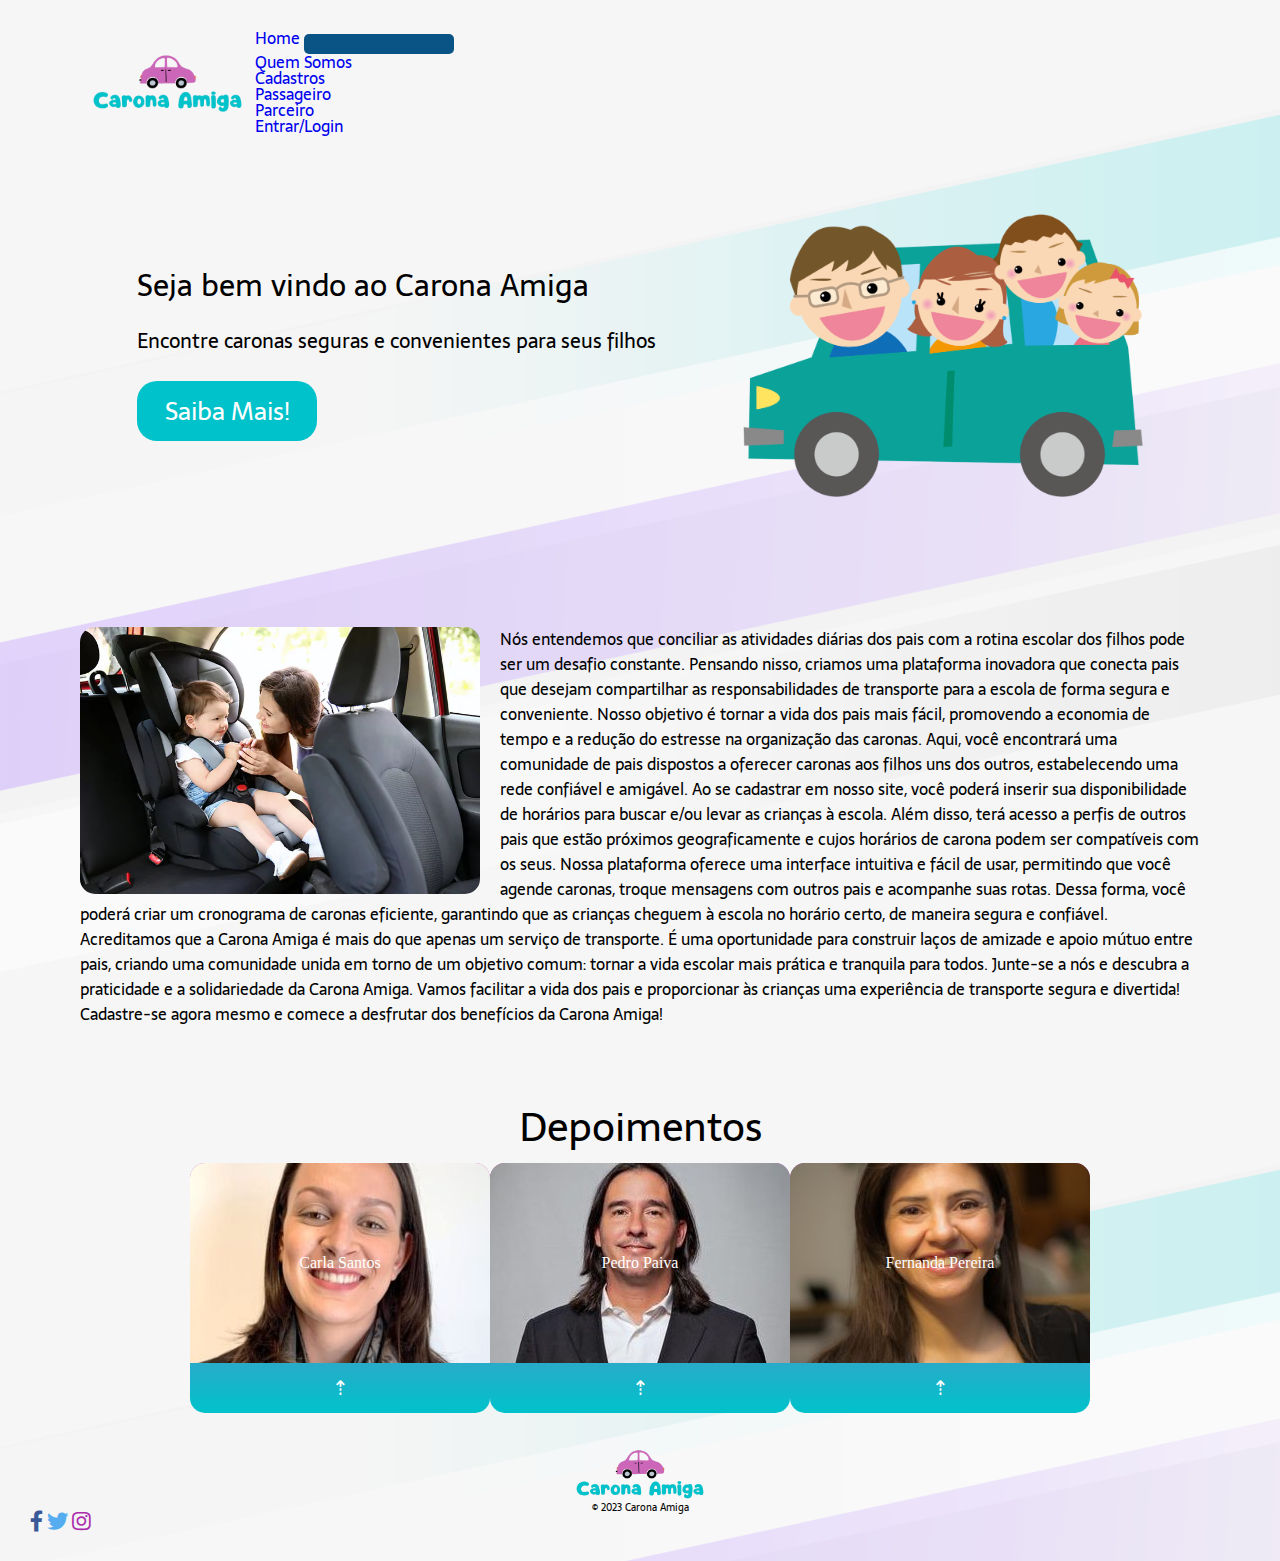
<file: index.html>
<!DOCTYPE html>
<html lang="pt-br">
<head>
    <meta charset="UTF-8">
    <meta http-equiv="X-UA-Compatible" content="IE=edge">
    <meta name="viewport" content="width=device-width, initial-scale=1.0">
    <meta name="description" content="Encontre caronas seguras e convenientes para seus filhos">
    <link rel="stylesheet" href="css/reset.css">
    <link href="https://cdn.jsdelivr.net/npm/bootstrap@5.3.0-alpha3/dist/css/bootstrap.min.css" rel="stylesheet" integrity="sha384-KK94CHFLLe+nY2dmCWGMq91rCGa5gtU4mk92HdvYe+M/SXH301p5ILy+dN9+nJOZ" crossorigin="anonymous">
    <link rel="stylesheet" href="https://cdnjs.cloudflare.com/ajax/libs/font-awesome/5.15.3/css/all.min.css"/>
    <link rel="stylesheet" type="text/css" href="css/style.css">

    <script defer src="index.js"></script>

    <title>Carona Amiga</title>
</head>
<body>
   <header class="cabecalho">
    <img class="logo-cabecalho" src="img/Logotipo Creche Escola Infantil.png" alt="Logo Carona Amiga">
    <nav class="navegador">
        <nav class="navbar navbar-expand-lg bg-body-tertiary">
  <div class="container-fluid">
    <a class="navbar-brand" href="index.html">Home</a>
    <button class="navbar-toggler" type="button" data-bs-toggle="collapse" data-bs-target="#navbarSupportedContent" aria-controls="navbarSupportedContent" aria-expanded="false" aria-label="Toggle navigation">
      <span class="navbar-toggler-icon"></span>
    </button>
    <div class="collapse navbar-collapse" id="navbarSupportedContent">
      <ul class="navbar-nav me-auto mb-2 mb-lg-0">
        <li class="nav-item">
          <a class="nav-link active" aria-current="page" href="./html/quemSomos.html">Quem Somos</a>
        </li>
        <li class="nav-item dropdown">
          <a class="nav-link dropdown-toggle" href="#" role="button" data-bs-toggle="dropdown" aria-expanded="false">
            Cadastros
          </a>
          <ul class="dropdown-menu">
            <li><a class="dropdown-item" href="./html/passageiro.html">Passageiro</a></li>
            <li><a class="dropdown-item" href="./html/parceiro.html">Parceiro</a></li>
          </ul>
                  <li class="nav-item">
          <a class="nav-link" href="./html/login.html">Entrar/Login</a>
        </li>
        </li>
      </ul>
    </div>
  </div>
</nav>
    </nav>
   </header> 

   <main class="conteudo">
    <section class="conteudo-principal">
        <div class="conteudo-escrito">
            <h1 class="titulo-principal">Seja bem vindo ao Carona Amiga</h1>
            <h2 class="texto-principal">Encontre caronas seguras e convenientes para seus filhos</h2>
            
            <a href="./html/quemSomos.html"><button class="botao-principal">Saiba Mais!</button></a>
            
        </div>
        <img class="imagem-principal" src="img/Desenho-de-um-familia-feliz-no-carro-1024x725.png" alt="Imagem - Carro da família">
    </section>
   </main>

   <section class="corpo-home">

    <img class="img-home" src="./img/carro-viagem.webp">

    <span class="texto-corpo">
      Nós entendemos que conciliar as atividades diárias dos pais com a rotina escolar dos filhos pode ser um desafio constante. Pensando nisso, criamos uma plataforma inovadora que conecta pais que desejam compartilhar as responsabilidades de transporte para a escola de forma segura e conveniente.
Nosso objetivo é tornar a vida dos pais mais fácil, promovendo a economia de tempo e a redução do estresse na organização das caronas. Aqui, você encontrará uma comunidade de pais dispostos a oferecer caronas aos filhos uns dos outros, estabelecendo uma rede confiável e amigável.
Ao se cadastrar em nosso site, você poderá inserir sua disponibilidade de horários para buscar e/ou levar as crianças à escola. Além disso, terá acesso a perfis de outros pais que estão próximos geograficamente e cujos horários de carona podem ser compatíveis com os seus.
Nossa plataforma oferece uma interface intuitiva e fácil de usar, permitindo que você agende caronas, troque mensagens com outros pais e acompanhe suas rotas. Dessa forma, você poderá criar um cronograma de caronas eficiente, garantindo que as crianças cheguem à escola no horário certo, de maneira segura e confiável.
Acreditamos que a Carona Amiga é mais do que apenas um serviço de transporte. É uma oportunidade para construir laços de amizade e apoio mútuo entre pais, criando uma comunidade unida em torno de um objetivo comum: tornar a vida escolar mais prática e tranquila para todos.
Junte-se a nós e descubra a praticidade e a solidariedade da Carona Amiga. Vamos facilitar a vida dos pais e proporcionar às crianças uma experiência de transporte segura e divertida!
Cadastre-se agora mesmo e comece a desfrutar dos benefícios da Carona Amiga!
    </span>    
   </section>

   <section>     
      <h1 class="titulo-depoimento">Depoimentos</h1> <br>
    <div class="depoimentos">  
    <div class="container-depoimento">      
      <div class="card-depoimento">        
        <div class="img-depoimento1">
          <span>Carla Santos</span>          
        </div>
        <div class="content">
        <p>Eu uso regularmente uma plataforma de caronas e só tenho coisas positivas a dizer sobre ela. É uma maneira conveniente e econômica de viajar, além de ser uma ótima maneira de conhecer novas pessoas. Já fiz muitas amizades incríveis e tive conversas interessantes durante as viagens. Além disso, a plataforma é extremamente segura, com recursos como verificação de perfis e avaliações dos usuários. Recomendo a todos que estejam procurando por uma opção de transporte acessível e socialmente conectada            
        </p>
        </div>
        <div class="seta">
          <span>&#8673</span>
        </div>
      </div>
    </div>

    <div class="container-depoimento">
      <div class="card-depoimento">
        <div class="img-depoimento2">
          <span>Pedro Paiva</span>          
        </div>
        <div class="content">
        <p>Quero expressar minha gratidão a uma plataforma de caronas incrível que tem facilitado muito minhas viagens. A plataforma é extremamente fácil de usar e me permite encontrar viagens convenientes e econômicas com apenas alguns cliques. Além disso, a segurança é uma prioridade, com a verificação de perfis e avaliações dos motoristas e passageiros. Já tive experiências maravilhosas com pessoas amigáveis e confiáveis, e me sinto seguro durante todas as viagens. Se você está procurando uma maneira acessível, segura e amigável de viajar, definitivamente recomendo essa plataforma.       
        </p>
        </div>
        <div class="seta">
          <span>&#8673</span>
        </div>
      </div>
    </div>

    <div class="container-depoimento">
      <div class="card-depoimento">
        <div class="img-depoimento3">
          <span>Fernanda Pereira</span>          
        </div>
        <div class="content">
        <p>Eu não consigo imaginar minha vida sem a plataforma de caronas que uso regularmente. Além de economizar dinheiro em viagens, conheci pessoas incríveis e fiz amigos. A plataforma é extremamente fácil de usar, com um sistema de reserva eficiente e opções flexíveis. Os motoristas são amigáveis e confiáveis, e sempre tive experiências positivas. Recomendo essa plataforma a todos que queiram uma maneira conveniente e social de viajar.            
        </p>
        </div>
        <div class="seta">
          <span>&#8673</span>
        </div>
      </div>
    </div>
    </div>
   </section>

   <footer class="rodape">
    <img class="rodape-imagem" src="img/Logotipo Creche Escola Infantil.png">
    <p class="texto-rodape">&copy; 2023 Carona Amiga</p>

        <a style="color: #3b5998;" href="#!" role="button"
        ><i class="fab fa-facebook-f fa-lg"></i
        ></a>

        <a style="color: #55acee;" href="#!" role="button"
        ><i class="fab fa-twitter fa-lg"></i
        ></a>

        <a style="color: #ac2bac;" href="#!" role="button"
        ><i class="fab fa-instagram fa-lg"></i
        ></a>
   </footer>

   <script src="https://cdn.jsdelivr.net/npm/bootstrap@5.3.0-alpha3/dist/js/bootstrap.bundle.min.js" integrity="sha384-ENjdO4Dr2bkBIFxQpeoTz1HIcje39Wm4jDKdf19U8gI4ddQ3GYNS7NTKfAdVQSZe" crossorigin="anonymous"></script>
</body>
</html>
</file>
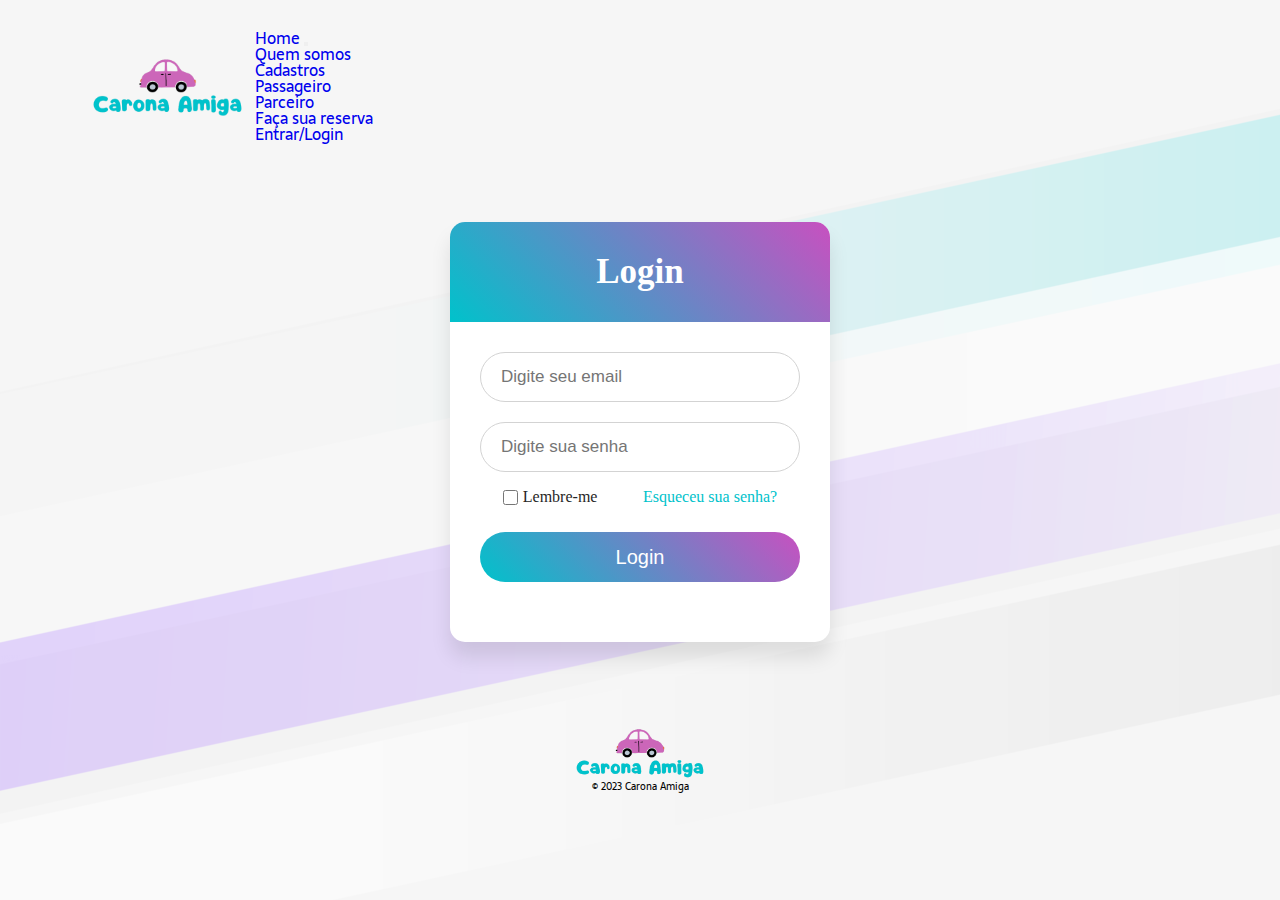
<file: html/login.html>
<!DOCTYPE html>
<html lang="pt-br">
<head>
    <meta charset="UTF-8">
    <meta http-equiv="X-UA-Compatible" content="IE=edge">
    <meta name="viewport" content="width=device-width, initial-scale=1.0">
    <link rel="stylesheet" href="../css/reset.css">
    <link href="https://cdn.jsdelivr.net/npm/bootstrap@5.3.0-alpha3/dist/css/bootstrap.min.css" rel="stylesheet" integrity="sha384-KK94CHFLLe+nY2dmCWGMq91rCGa5gtU4mk92HdvYe+M/SXH301p5ILy+dN9+nJOZ" crossorigin="anonymous">
    <link rel="stylesheet" type="text/css" href="../css/login.css">
    <script defer type="text/javascript" src="../js/login.js"></script>
    <title>Carona Amiga - Login</title>
</head>
<body>

<header class="cabecalho">
    <img class="logo-cabecalho" src="../img/Logotipo Creche Escola Infantil.png" alt="Logo Carona Amiga">
    <nav class="navegador">
        <nav class="navbar navbar-expand-lg bg-body-tertiary">
            <div class="container-fluid">
                <a class="navbar-brand" href="../index.html">Home</a>
                <button class="navbar-toggler" type="button" data-bs-toggle="collapse" data-bs-target="#navbarSupportedContent" aria-controls="navbarSupportedContent" aria-expanded="false" aria-label="Toggle navigation">
                    <span class="navbar-toggler-icon"></span>
                </button>
                <div class="collapse navbar-collapse" id="navbarSupportedContent">
                    <ul class="navbar-nav me-auto mb-2 mb-lg-0">
                        <li class="nav-item">
                            <a class="nav-link active" aria-current="page" href="./quemSomos.html">Quem somos</a>
                        </li>
                        <li class="nav-item dropdown">
                            <a class="nav-link dropdown-toggle" href="#" role="button" data-bs-toggle="dropdown" aria-expanded="false">
                                Cadastros
                            </a>
                            <ul class="dropdown-menu">
                                <li><a class="dropdown-item" href="./passageiro.html">Passageiro</a></li>
                                <li><a class="dropdown-item" href="./parceiro.html">Parceiro</a></li>
                            </ul>
                            <li class="nav-item">
                                <a class="nav-link active" aria-current="page" href="./reservas.html">Faça sua reserva</a>
                            </li>
                            <li class="nav-item">
                                <a class="nav-link" href="./login.html">Entrar/Login</a>
                            </li>
                        </li>
                    </ul>
                </div>
            </div>
        </nav>
    </nav>
</header> 

<section class="page-login">
    <div class="wrapper">
        <div class="title">
            Login
        </div>
        <form id="loginForm">
            <div class="field">
                <input type="text" id="email" required placeholder="Digite seu email">
            </div>
            <div class="field">
                <input type="password" id="password" required placeholder="Digite sua senha">
            </div>
            <div class="content">
                <div class="checkbox">
                    <input type="checkbox" id="remember-me">
                    <label for="remember-me">Lembre-me</label>
                </div>
                <div class="pass-link">
                    <a href="#">Esqueceu sua senha?</a>
                </div>
            </div>
            <div class="field">
                <input type="submit" value="Login">
            </div>
            <div class="alert alert-danger" role="alert" id="status_message_login" style="visibility:hidden;">
                
            </div>

        </form>
    </div>
</section>

<footer class="rodape">
    <img class="rodape-imagem" src="../img/Logotipo Creche Escola Infantil.png">
    <p class="texto-rodape">&copy; 2023 Carona Amiga</p>

    <a style="color: #3b5998;" href="#!" role="button">
        <i class="fab fa-facebook-f fa-lg"></i>
    </a>

    <a style="color: #55acee;" href="#!" role="button">
        <i class="fab fa-twitter fa-lg"></i>
    </a>

    <a style="color: #ac2bac;" href="#!" role="button">
        <i class="fab fa-instagram fa-lg"></i>
    </a>
</footer>

<script src="https://cdn.jsdelivr.net/npm/bootstrap@5.3.0-alpha3/dist/js/bootstrap.bundle.min.js" integrity="sha384-ENjdO4Dr2bkBIFxQpeoTz1HIcje39Wm4jDKdf19U8gI4ddQ3GYNS7NTKfAdVQSZe" crossorigin="anonymous"></script>

</body>
</html>
</file>
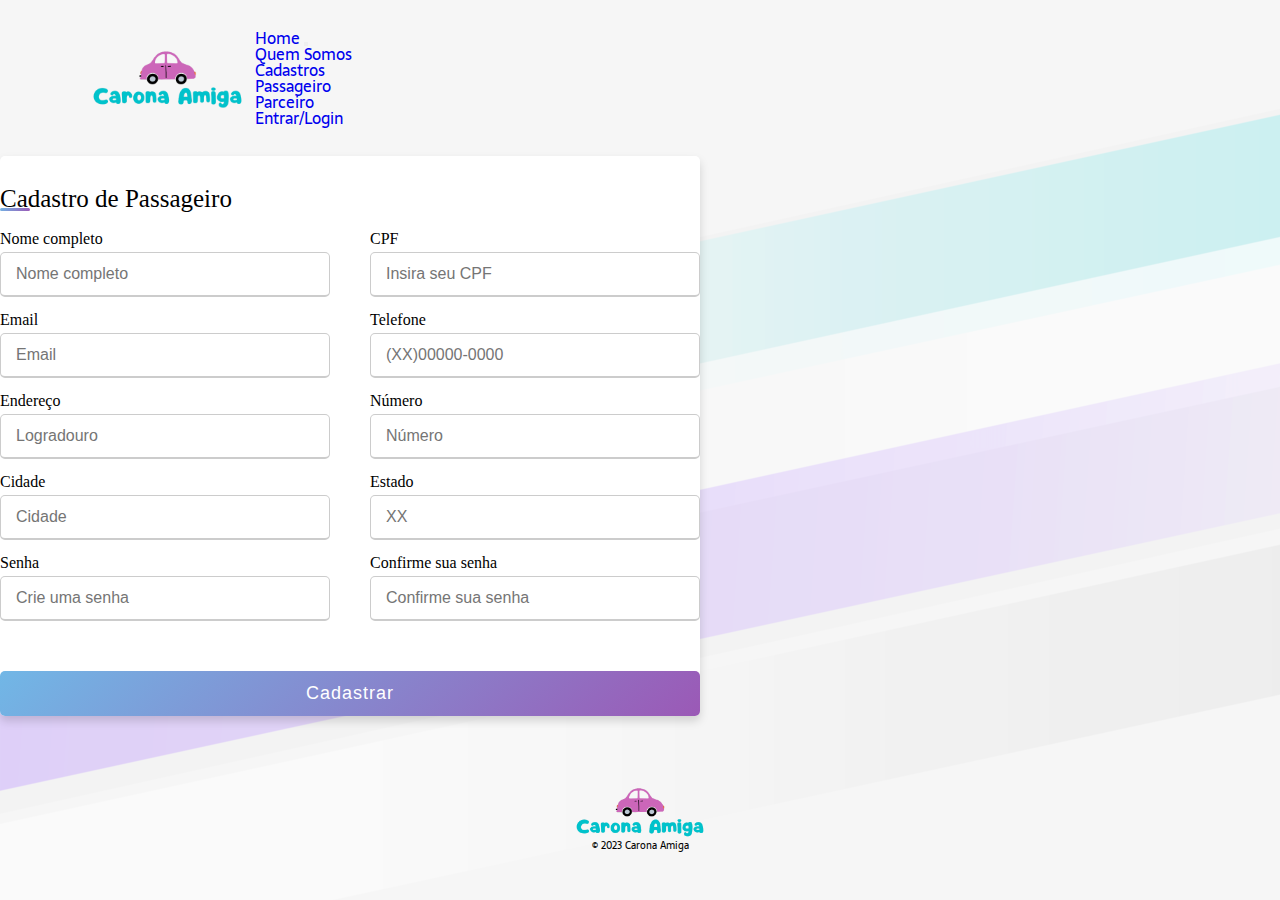
<file: html/passageiro.html>
<!DOCTYPE html>
<html lang="pt-br">
<head>
    <meta charset="UTF-8">
    <meta http-equiv="X-UA-Compatible" content="IE=edge">
    <meta name="viewport" content="width=device-width, initial-scale=1.0">
    <link rel="stylesheet" href="../css/reset.css">
    <link href="https://cdn.jsdelivr.net/npm/bootstrap@5.3.0-alpha3/dist/css/bootstrap.min.css" rel="stylesheet" integrity="sha384-KK94CHFLLe+nY2dmCWGMq91rCGa5gtU4mk92HdvYe+M/SXH301p5ILy+dN9+nJOZ" crossorigin="anonymous">
    <link rel="stylesheet" type="text/css" href="../css/cadastro.css">

    <script defer src="../js/add-passageiros.js"></script>

    <title>Carona Amiga - Cadastro Passageiro</title>
</head>
<body>
   <header class="cabecalho">
    <img class="logo-cabecalho" src="../img/Logotipo Creche Escola Infantil.png" alt="Logo Carona Amiga">
    <nav class="navegador">
        <nav class="navbar navbar-expand-lg bg-body-tertiary">
  <div class="container-fluid">
    <a class="navbar-brand" href="../index.html">Home</a>
    <button class="navbar-toggler" type="button" data-bs-toggle="collapse" data-bs-target="#navbarSupportedContent" aria-controls="navbarSupportedContent" aria-expanded="false" aria-label="Toggle navigation">
      <span class="navbar-toggler-icon"></span>
    </button>
    <div class="collapse navbar-collapse" id="navbarSupportedContent">
      <ul class="navbar-nav me-auto mb-2 mb-lg-0">
        <li class="nav-item">
          <a class="nav-link active" aria-current="page" href="./quemSomos.html">Quem Somos</a>
        </li>
        <li class="nav-item dropdown">
          <a class="nav-link dropdown-toggle" href="#" role="button" data-bs-toggle="dropdown" aria-expanded="false">
            Cadastros
          </a>
          <ul class="dropdown-menu">
            <li><a class="dropdown-item" href="./passageiro.html">Passageiro</a></li>
            <li><a class="dropdown-item" href="./parceiro.html">Parceiro</a></li>
          </ul>
                  <li class="nav-item">
          <a class="nav-link" href="./login.html">Entrar/Login</a>
        </li>
      </ul>
    </div>
  </div>
</nav>
    </nav>
</header>
   
<main>
  <div class="container">
    <div class="title">Cadastro de Passageiro</div>
    <div class="content" id="passageiros-list">
      <form id="passageiro-form">
        <div class="user-details">
          <div class="input-box">
            <span class="details" for="name">Nome completo</span>
            <input type="text" placeholder="Nome completo" id="name" name="name" required>
          </div>
          <div class="input-box">
            <span class="details">CPF</span>
            <input type="text" placeholder="Insira seu CPF" id="cpf" required>
          </div>
          <div class="input-box">
            <span class="details">Email</span>
            <input type="email" placeholder="Email" id="email" required>
          </div>
          <div class="input-box">
            <span class="details">Telefone</span>
            <input type="text" placeholder="(XX)00000-0000" id="telefone" required>
          </div>
          <div class="input-box">
            <span class="details">Endereço</span>
            <input type="text" placeholder="Logradouro" id="endereco" required>
          </div>
          <div class="input-box">
            <span class="details">Número</span>
            <input type="number" placeholder="Número" id="numero" required>
          </div>
          <div class="input-box">
            <span class="details">Cidade</span>
            <input type="text" placeholder="Cidade" id="cidade" required>
          </div>
          <div class="input-box">
            <span class="details">Estado</span>
            <input type="text" placeholder="XX" id="estado" required>
          </div>
          <div class="input-box">
            <span class="details">Senha</span>
            <input type="password" placeholder="Crie uma senha" id="senha" required>
          </div>
          <div class="input-box">
            <span class="details">Confirme sua senha</span>
            <input type="password" placeholder="Confirme sua senha" id="confirmacao_senha" required>
          </div>
        </div>
        <div class="button">
          <input type="submit" value="Cadastrar">
        </div>
      </form>
    </div>
  </div>
</main>

<footer class="rodape">
  <img class="rodape-imagem" src="../img/Logotipo Creche Escola Infantil.png">
  <p class="texto-rodape">&copy; 2023 Carona Amiga</p>

      <a style="color: #3b5998;" href="#!" role="button"
      ><i class="fab fa-facebook-f fa-lg"></i
      ></a>

      <a style="color: #55acee;" href="#!" role="button"
      ><i class="fab fa-twitter fa-lg"></i
      ></a>

      <a style="color: #ac2bac;" href="#!" role="button"
      ><i class="fab fa-instagram fa-lg"></i
      ></a>
 </footer>

 <script src="https://cdn.jsdelivr.net/npm/bootstrap@5.3.0-alpha3/dist/js/bootstrap.bundle.min.js" integrity="sha384-ENjdO4Dr2bkBIFxQpeoTz1HIcje39Wm4jDKdf19U8gI4ddQ3GYNS7NTKfAdVQSZe" crossorigin="anonymous"></script>
</body>
</html>
</file>
<file: css/style.css>
@import url('https://fonts.googleapis.com/css2?family=Antonio:wght@700&family=Righteous&family=Roboto:ital,wght@0,100;0,300;0,400;0,500;0,700;0,900;1,100;1,300;1,400;1,500;1,700;1,900&family=Sarala:wght@700&display=swap');
@import url('https://fonts.googleapis.com/css?family=Poppins:400,500,600,700&display=swap');

/*INÍCIO INDEX*/
*{
    margin: 0;
    padding: 0;
    box-sizing: border-box;
    text-decoration: none;    
}

body {
    font-size: 100%;
    background-image: url(../img/background.png);

}

.cabecalho {
    display: flex;
    flex-direction: row;
    align-items: center;                              
    justify-content: flex-start;
    padding: 30px 80px;
}

.logo-cabecalho {
    height: 70px;
}

.navegador {
    display: flex;
    font-family: 'Sarala', sans-serif;
    font-weight: 400;
}

.conteudo-principal {
    display: flex;
    flex-direction: row;
    align-items: center;
    justify-content: space-evenly;
    padding: 50px;
}

.conteudo-escrito {
    display: flex;
    flex-direction: column;
    gap: 30px;
}

.titulo-principal {
    font-family: 'Sarala', sans-serif;
    font-weight: 400;
    font-size: 30px;
}

.texto-principal {
    font-family: 'Sarala', sans-serif;
    font-weight: 400;
    font-size: 20px;
}

.botao-principal {
    background-color: #00C2CB;
    width: 180px;
    height: 60px;
    border: none;
    box-shadow: 4px 5px 4px #0000;
    border-radius: 20px;
    font-family: 'Sarala', sans-serif;
    font-weight: 400;
    font-size: 25px;
    
}

.imagem-principal {
    width: 400px;
}

/*corpo home*/

.corpo-home {
  padding: 80px;
}

.texto-corpo {
  line-height: 25px;
  font-family: 'Sarala', sans-serif;
  font-weight: 400;    
  
}

.img-home {
  width: 400px;
  float: left;
  margin-right: 20px;
  border-radius: 15px;
  
}

/*footer*/

.rodape {
    padding: 30px;    
}

.rodape-imagem {
    width: 150px;
    display: block;
    margin: 0 auto;
}

.texto-rodape {
    text-align: center;
    font-family: 'Sarala', sans-serif;
    font-weight: 400;
    font-size: 10px;

}

/*Início Depoimentos*/

.titulo-depoimento {
  font-family: 'Sarala', sans-serif;
  font-weight: 400;
  font-size: 40px;
  text-align: center;
  
}

.depoimentos {
  display: flex;
  flex-direction: row;
  justify-content: center;
}

.depoimentos .container-depoimento {
  display:flex;
  align-self: center;
  justify-self: center;
  color: #fff;
}

.depoimentos .card-depoimento {
  background-image: linear-gradient(#c850c0, #00C2CB);
  overflow: hidden;
  border-radius: 15px;
  max-width: 300px;
  display: flex;
  flex-direction: column;
  align-items: center;
  justify-content: center;
  cursor: pointer;
}

.card-depoimento .img-depoimento1 {
  background-image: url(../img/pessoa1.jpg);
  background-position: center;
  background-size: center;
  width: 300px;
  height: 200px;
  display: flex;
  align-items: center;
  justify-content: center;  
}

.card-depoimento .img-depoimento2 {
  background-image: url(../img/pessoa2.jpg);
  background-position: center;
  background-size: center;
  width: 300px;
  height: 200px;
  display: flex;
  align-items: center;
  justify-content: center;  
}

.card-depoimento .img-depoimento3 {
  background-image: url(../img/pessoa3.jpg);
  background-position: center;
  background-size: center;
  width: 300px;
  height: 200px;
  display: flex;
  align-items: center;
  justify-content: center;  
}

.card-depoimento .img-depoimento span {
  font-family: 'Sarala', sans-serif;
  font-weight: 400;
  font-size: 24px;
}

.card-depoimento .content {
  padding: 0 20px;
  overflow: hidden;
  height: 0;
  transition: all .5s;
}

.card-depoimento:hover .content {
  height: 240px;
  padding: 0 20px;
  opacity: 1;
  transition: translateY(0);
}

.card-depoimento .content p {
  margin-bottom: 0;
}

.card-depoimento .seta {
  padding: 15px;
  font-size: 20px;
}

/*Fim Depoimentos*/

/*FIM INDEX*/

/*Início Reserva*/

.tabela-reserva {
  margin: 50px;
  height: 50vh;
  display: flex;
  justify-content: center;
  align-items: center;
  padding: 10px;     
}

  .testbox {
  display: flex;
  justify-content: center;
  align-items: center;
  height: inherit;
  padding: 3px;
  }
  form {
  margin: 50px;
  width: 100%;
  padding: 20px;
  background: #fff;
  box-shadow: 0 2px 5px #ccc; 
  }
  input {
  width: calc(100% - 10px);
  padding: 5px;
  border: 1px solid #ccc;
  border-radius: 3px;
  vertical-align: middle;
  }
  input:hover, textarea:hover, select:hover {
  outline: none;
  border: 1px solid #095484;
  }
  .name input {
  margin-bottom: 10px;
  }
  select {
  padding: 7px 0;
  border-radius: 3px;
  border: 1px solid #ccc;
  background: #e6eef7;
  }
  option {
  background: #fff;
  }
  select, table {
  width: 100%;
  }
  .day-visited, .time-visited {
  position: relative;
  }
  .day-visited input, .time-visited input {
  width: calc(100% - 12px);
  background: #e6eef7;
  }
  input[type="date"]::-webkit-inner-spin-button {
  display: none;
}
  input[type="time"]::-webkit-inner-spin-button {
  margin: 2px 22px 0 0;
  }
  .day-visited i, .time-visited i, input[type="date"]::-webkit-calendar-picker-indicator {
  position: absolute;
  top: 8px;
  font-size: 20px;
  }
  .day-visited i, .time-visited i {
  right: 5px;
  z-index: 1;
  color: #a9a9a9;
  }
  [type="date"]::-webkit-calendar-picker-indicator {
  right: 0;
  z-index: 2;
  opacity: 0;
  }
  .question-answer label {
  display: block;
  padding: 0 20px 10px 0;
  }
  .question-answer input {
  width: auto;
  margin-top: -2px;
  }
  th, td {
  width: 18%;
  padding: 15px 0;
  border-bottom: 1px solid #ccc;
  text-align: center;
  vertical-align: unset;
  line-height: 18px;
  font-weight: 400;
  word-break: break-all;
  }
  .first-col {
  width: 25%;
  text-align: left;
  }
  textarea {
  width: calc(100% - 6px);
  }
  .btn-block {
  margin-top: 20px;
  text-align: center;
  }
  button {
  width: 150px;
  padding: 10px;
  border: none;
  -webkit-border-radius: 5px; 
-moz-border-radius: 5px; 
  border-radius: 5px; 
  background-color: #095484;
  font-size: 16px;
  color: #fff;
  cursor: pointer;
  }
  button:hover {
  background-color: #0666a3;
  }
  @media (min-width: 568px) {
  .name {
  display: flex;
  justify-content: space-between;
  }
  .name input {
  width: 47%;
  margin-bottom: 0;
  }
  th, td {
  word-break: keep-all;
  }
  }

  /*Fim Reserva*/

  /*Início Quem Somos*/

  .conteudo-quemSomos {
    padding: 80px;
  }

  .titulo-quemSomos {
    font-family: 'Sarala', sans-serif;
    font-weight: 400; 
    font-size: 40px;
    text-align: center;
  }

  .conteudo-quemSomos p {
    line-height: 25px;
    font-family: 'Sarala', sans-serif;
    font-weight: 400;    
    
  }


  .img-qs {
    width: 400px;
    float: left;
    margin-right: 20px;
    border-radius: 15px;
    
  }
</file>
<file: css/login.css>
@import url('https://fonts.googleapis.com/css2?family=Antonio:wght@700&family=Righteous&family=Roboto:ital,wght@0,100;0,300;0,400;0,500;0,700;0,900;1,100;1,300;1,400;1,500;1,700;1,900&family=Sarala:wght@700&display=swap');
@import url('https://fonts.googleapis.com/css?family=Poppins:400,500,600,700&display=swap');

/*INÍCIO INDEX*/
*{
    margin: 0;
    padding: 0;
    box-sizing: border-box;
    text-decoration: none;    
}

body {
    font-size: 100%;
    background-image: url(../img/background.png);

}

.cabecalho {
    display: flex;
    flex-direction: row;
    align-items: center;                              
    justify-content: flex-start;
    padding: 30px 80px;
}

.logo-cabecalho {
    height: 70px;
}

.navegador {
    display: flex;
    font-family: 'Sarala', sans-serif;
    font-weight: 400;
}

.conteudo-principal {
    display: flex;
    flex-direction: row;
    align-items: center;
    justify-content: space-evenly;
    padding: 50px;
}

.conteudo-escrito {
    display: flex;
    flex-direction: column;
    gap: 30px;
}

.titulo-principal {
    font-family: 'Sarala', sans-serif;
    font-weight: 400;
    font-size: 30px;
}

.texto-principal {
    font-family: 'Sarala', sans-serif;
    font-weight: 400;
    font-size: 20px;
}

.botao-principal {
    background-color: #00C2CB;
    width: 180px;
    height: 60px;
    border: none;
    box-shadow: 4px 5px 4px #0000;
    border-radius: 20px;
    font-family: 'Sarala', sans-serif;
    font-weight: 400;
    font-size: 25px;
}

.imagem-principal {
    width: 400px;
}

/*corpo home*/

.corpo-home {
  display: flex;  
  padding: 50px;
  align-items: center;  
  max-width: 1200px;
  margin: 0 auto;

}

.texto-corpo {  
  text-align: center;
  font-family: 'Sarala', sans-serif;
  font-weight: 400;
  font-size: 12px;
}

.img-home {
  width: 400px;
  border-radius: 20px;
}

/*footer*/

.rodape {
    padding: 30px;    
}

.rodape-imagem {
    width: 150px;
    display: block;
    margin: 0 auto;
}

.texto-rodape {
    text-align: center;
    font-family: 'Sarala', sans-serif;
    font-weight: 400;
    font-size: 10px;

}

/*Início Depoimentos*/

.titulo-depoimento {
  font-family: 'Sarala', sans-serif;
  font-weight: 400;
  font-size: 40px;
  text-align: center;
  
}

.depoimentos {
  display: flex;
  flex-direction: row;
  justify-content: center;
}

.depoimentos .container-depoimento {
  display:flex;
  align-self: center;
  justify-self: center;
  color: #fff;
}

.depoimentos .card-depoimento {
  background-image: linear-gradient(#c850c0, #00C2CB);
  overflow: hidden;
  border-radius: 15px;
  max-width: 300px;
  display: flex;
  flex-direction: column;
  align-items: center;
  justify-content: center;
  cursor: pointer;
}

.card-depoimento .img-depoimento1 {
  background-image: url(../img/pessoa1.jpg);
  background-position: center;
  background-size: center;
  width: 300px;
  height: 200px;
  display: flex;
  align-items: center;
  justify-content: center;  
}

.card-depoimento .img-depoimento2 {
  background-image: url(../img/pessoa2.jpg);
  background-position: center;
  background-size: center;
  width: 300px;
  height: 200px;
  display: flex;
  align-items: center;
  justify-content: center;  
}

.card-depoimento .img-depoimento3 {
  background-image: url(../img/pessoa3.jpg);
  background-position: center;
  background-size: center;
  width: 300px;
  height: 200px;
  display: flex;
  align-items: center;
  justify-content: center;  
}

.card-depoimento .img-depoimento span {
  font-family: 'Sarala', sans-serif;
  font-weight: 400;
  font-size: 24px;
}

.card-depoimento .content {
  padding: 0 20px;
  overflow: hidden;
  height: 0;
  transition: all .5s;
}

.card-depoimento:hover .content {
  height: 240px;
  padding: 0 20px;
  opacity: 1;
  transition: translateY(0);
}

.card-depoimento .content p {
  margin-bottom: 0;
}

.card-depoimento .seta {
  padding: 15px;
  font-size: 20px;
}

/*Fim Depoimentos*/

/*FIM INDEX*/


/*Início Login*/

  .page-login {
    display: grid;
    height: 100%;
    width: 100%;
    place-items: center;
    padding: 50px;
  }

  .wrapper{      
    width: 380px;
    background: #fff;
    border-radius: 15px;
    box-shadow: 0px 15px 20px rgba(0,0,0,0.1);
  }
  .wrapper .title{
    font-size: 35px;
    font-weight: 600;
    text-align: center;
    line-height: 100px;
    color: #fff;
    user-select: none;
    border-radius: 15px 15px 0 0;
    background: linear-gradient(-135deg, #c850c0, #00C2CB);
  }
  .wrapper form{
    padding: 10px 30px 50px 30px;
  }
  .wrapper form .field{
    height: 50px;
    width: 100%;
    margin-top: 20px;
    position: relative;
  }
  .wrapper form .field input{
    height: 100%;
    width: 100%;
    outline: none;
    font-size: 17px;
    padding-left: 20px;
    border: 1px solid lightgrey;
    border-radius: 25px;
    transition: all 0.3s ease;
  }
  .wrapper form .field input:focus,
  form .field input:valid{
    border-color: #00C2CB;
  }
  .wrapper form .field label{
    position: absolute;
    top: 50%;
    left: 20px;
    color: #999999;
    font-weight: 400;
    font-size: 17px;
    pointer-events: none;
    transform: translateY(-50%);
    transition: all 0.3s ease;
  }
  form .field input:focus ~ label,
  form .field input:valid ~ label{
    top: 0%;
    font-size: 16px;
    color: #00C2CB;
    background: #fff;
    transform: translateY(-50%);
  }
  form .content{
    display: flex;
    width: 100%;
    height: 50px;
    font-size: 16px;
    align-items: center;
    justify-content: space-around;
  }
  form .content .checkbox{
    display: flex;
    align-items: center;
    justify-content: center;
  }
  form .content input{
    width: 15px;
    height: 15px;
    background: red;
  }
  form .content label{
    color: #262626;
    user-select: none;
    padding-left: 5px;
  }
  form .content .pass-link{
    color: "";
  }
  form .field input[type="submit"]{
    color: #fff;
    border: none;
    padding-left: 0;
    margin-top: -10px;
    font-size: 20px;
    font-weight: 500;
    cursor: pointer;
    background: linear-gradient(-135deg, #c850c0, #00C2CB);
    transition: all 0.3s ease;
  }
  form .field input[type="submit"]:active{
    transform: scale(0.95);
  }
  form .signup-link{
    color: #262626;
    margin-top: 20px;
    text-align: center;
  }
  form .pass-link a,
  form .signup-link a{
    color: #00C2CB;
    text-decoration: none;
  }
  form .pass-link a:hover,
  form .signup-link a:hover{
    text-decoration: underline;
  }
/*Fim Login*/
</file>
<file: css/cadastro.css>
@import url('https://fonts.googleapis.com/css2?family=Poppins:wght@200;300;400;500;600;700&display=swap');
@import url('https://fonts.googleapis.com/css2?family=Antonio:wght@700&family=Righteous&family=Roboto:ital,wght@0,100;0,300;0,400;0,500;0,700;0,900;1,100;1,300;1,400;1,500;1,700;1,900&family=Sarala:wght@700&display=swap');

*{
    margin: 0;
    padding: 0;
    box-sizing: border-box;
    text-decoration: none;    
}

body {
    font-size: 100%;
    background-image: url(../img/background.png);
}

.cabecalho {  
    display: flex;
    flex-direction: row;
    align-items: center;                              
    justify-content: flex-start;
    padding: 30px 80px;
}

.logo-cabecalho {
    height: 70px;
}

.navegador {
    display: flex;
    font-family: 'Sarala', sans-serif;
    font-weight: 400;
}

.conteudo-principal {
    display: flex;
    flex-direction: row;
    align-items: center;
    justify-content: space-evenly;
    padding: 50px;
}

.conteudo-escrito {
    display: flex;
    flex-direction: column;
    gap: 30px;
}

.titulo-principal {
    font-family: 'Sarala', sans-serif;
    font-weight: 400;
    font-size: 30px;
}

.texto-principal {
    font-family: 'Sarala', sans-serif;
    font-weight: 400;
    font-size: 20px;
}

.botao-principal {
    background-color: #00C2CB;
    width: 180px;
    height: 60px;
    border: none;
    box-shadow: 4px 5px 4px #0000;
    border-radius: 20px;
    font-family: 'Sarala', sans-serif;
    font-weight: 400;
    font-size: 25px;
}

.imagem-principal {
    width: 400px;
}

.rodape {
    padding: 30px;
}

.rodape-imagem {
    width: 150px;
    display: block;
    margin: 0 auto;
}

.texto-rodape {
    text-align: center;
    font-family: 'Sarala', sans-serif;
    font-weight: 400;
    font-size: 10px;

}

.formulario {
    margin: 80px;
    height: 200vh;
    display: flex;
    justify-content: center;
    align-items: center;
    padding: 10px;     
}

.container{ 
  max-width: 700px;
  width: 100%;
  background-color: #ffff;
  padding-top: 30px;
  border-radius: 5px;
  box-shadow: 0 5px 10px rgba(0,0,0,0.15);
}
.container .title{
  font-size: 25px;
  font-weight: 500;
  position: relative;
}
.container .title::before{
  content: "";
  position: absolute;
  left: 0;
  bottom: 0;
  height: 3px;
  width: 30px;
  border-radius: 5px;
  background: linear-gradient(135deg, #71b7e6, #9b59b6);
}
.content form .user-details{
  display: flex;
  flex-wrap: wrap;
  justify-content: space-between;
  margin: 20px 0 12px 0;
}
form .user-details .input-box{
  margin-bottom: 15px;
  width: calc(100% / 2 - 20px);
}
form .input-box span.details{
  display: block;
  font-weight: 500;
  margin-bottom: 5px;
}
.user-details .input-box input{
  height: 45px;
  width: 100%;
  outline: none;
  font-size: 16px;
  border-radius: 5px;
  padding-left: 15px;
  border: 1px solid #ccc;
  border-bottom-width: 2px;
  transition: all 0.3s ease;
}
.user-details .input-box input:focus,
.user-details .input-box input:valid{
  border-color: #9b59b6;
}
 form .gender-details .gender-title{
  font-size: 20px;
  font-weight: 500;
 }
 form .category{
   display: flex;
   width: 80%;
   margin: 14px 0 ;
   justify-content: space-between;
 }
 form .category label{
   display: flex;
   align-items: center;
   cursor: pointer;
 }
 form .category label .dot{
  height: 18px;
  width: 18px;
  border-radius: 50%;
  margin-right: 10px;
  background: #d9d9d9;
  border: 5px solid transparent;
  transition: all 0.3s ease;
}
 #dot-1:checked ~ .category label .one,
 #dot-2:checked ~ .category label .two,
 #dot-3:checked ~ .category label .three{
   background: #9b59b6;
   border-color: #d9d9d9;
 }
 form input[type="radio"]{
   display: none;
 }
 form .button{
   height: 45px;
   margin: 35px 0
 }
 form .button input{
   height: 100%;
   width: 100%;
   border-radius: 5px;
   border: none;
   color: #fff;
   font-size: 18px;
   font-weight: 500;
   letter-spacing: 1px;
   cursor: pointer;
   transition: all 0.3s ease;
   background: linear-gradient(135deg, #71b7e6, #9b59b6);
 }
 form .button input:hover{
  background: linear-gradient(-135deg, #71b7e6, #9b59b6);
  }
 @media(max-width: 584px){
 .container{
  max-width: 100%;
}
form .user-details .input-box{
    margin-bottom: 15px;
    width: 100%;
  }
  form .category{
    width: 100%;
  }
  .content form .user-details{
    max-height: 300px;
    overflow-y: scroll;
  }
  .user-details::-webkit-scrollbar{
    width: 5px;
  }
  }
  @media(max-width: 459px){
  .container .content .category{
    flex-direction: column;
  }
}
</file>
